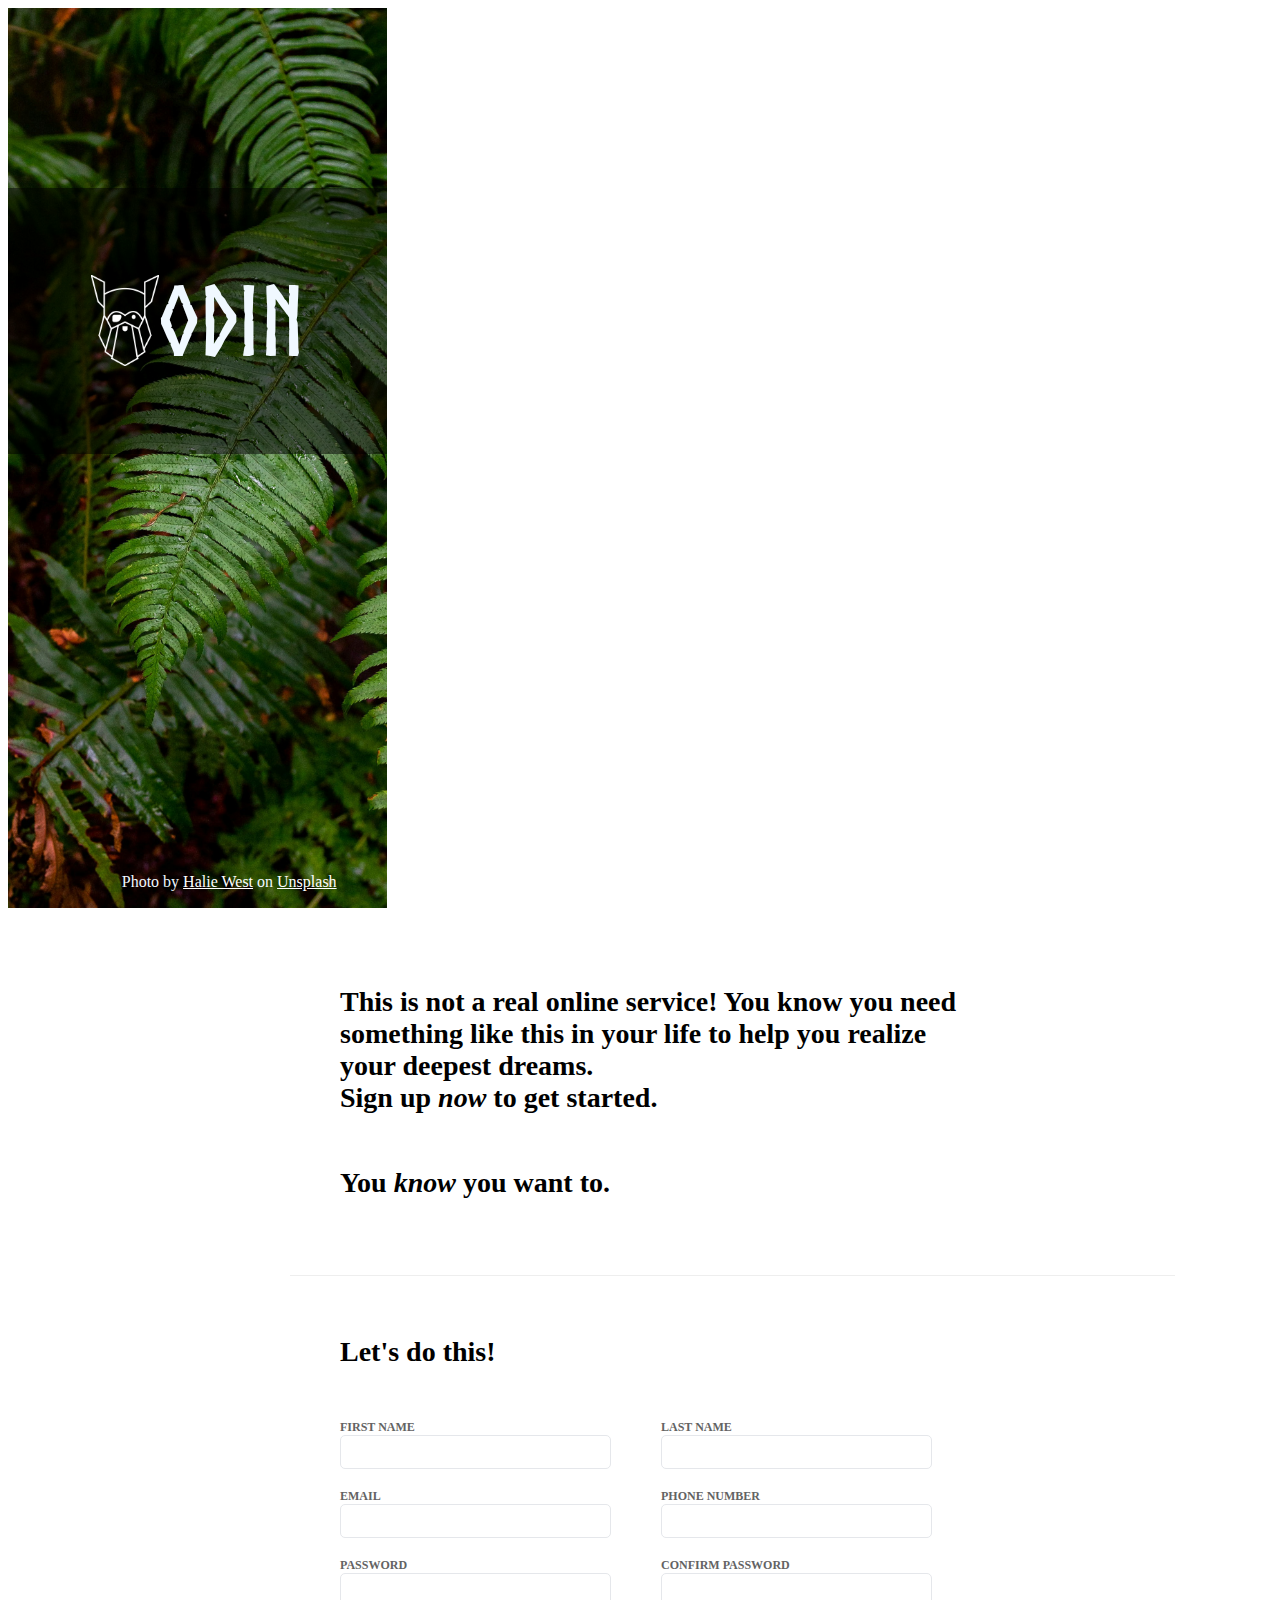
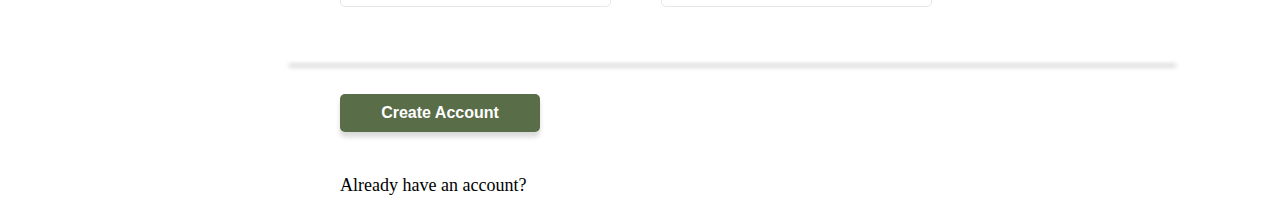
<file: index.html>
<!DOCTYPE html>
<html lang="en">
<head>
    <meta charset="UTF-8">
    <meta name="viewport" content="width=device-width, initial-scale=1.0">
    <title>Odin Sign-Up Form</title>
    <link rel="stylesheet" href="styles.css">
    <meta name="description" content="A beautiful, responsive sign-up form built as part of The Odin Project curriculum">
</head>
<body>
    <div id="sidebar">
        <div id="banner">
            <img src="odin-logo.png" id="Odin-Logo" alt="Odin Project Logo">
            <h1>ODIN</h1>
        </div>
        <p>Photo by <a href="https://unsplash.com/@haliewestphoto">Halie West</a> on <a href="https://unsplash.com/photos/25xggax4bSA">Unsplash</a></p>
    </div>
    
    <main id="Sign-up">
        <section class="intro-section">
            <p class="form-intro">This is not a real online service! You know you need something like this in your life to help you realize your deepest dreams.<br>Sign up <em>now</em> to get started.</p>
            <p class="form-intro">You <em>know</em> you want to.</p>
        </section>
        
        <hr>
        
        <section class="form-section-container">
            <p class="form-intro" id="test">Let's do this!</p>
            <form action="#" method="POST" id="signup-form" novalidate>
                <div class="form-section">
                    <div class="form-input">
                        <label for="first-name">FIRST NAME</label>
                        <input type="text" name="first-name" id="first-name" required>
                    </div>
                    <div class="form-input">
                        <label for="last-name">LAST NAME</label>
                        <input type="text" name="last-name" id="last-name" required>
                    </div>
                </div>
                <div class="form-section">
                    <div class="form-input">
                        <label for="email">EMAIL</label>
                        <input type="email" name="email" id="email" required>
                    </div>
                    <div class="form-input">
                        <label for="phone-number">PHONE NUMBER</label>
                        <input type="tel" name="phone-number" id="phone-number">
                    </div>
                </div>
                <div class="form-section">
                    <div class="form-input">
                        <label for="pwd">PASSWORD</label>
                        <input type="password" name="pwd" id="pwd" required>
                    </div>
                    <div class="form-input">
                        <label for="confirm-pwd">CONFIRM PASSWORD</label>
                        <input type="password" name="confirm-pwd" id="confirm-pwd" required>
                    </div>
                </div>
                <div id="error" aria-live="polite"></div>
            </form>
        </section>
        
        <hr id="divider">
        
        <section class="submit-section">
            <button type="submit" form="signup-form">Create Account</button>
            <p id="login">Already have an account? <a href="#" aria-label="Log in to existing account">Log in</a></p>
        </section>
    </main>
    
    <script src="script.js"></script>
</body>
</html>
</file>
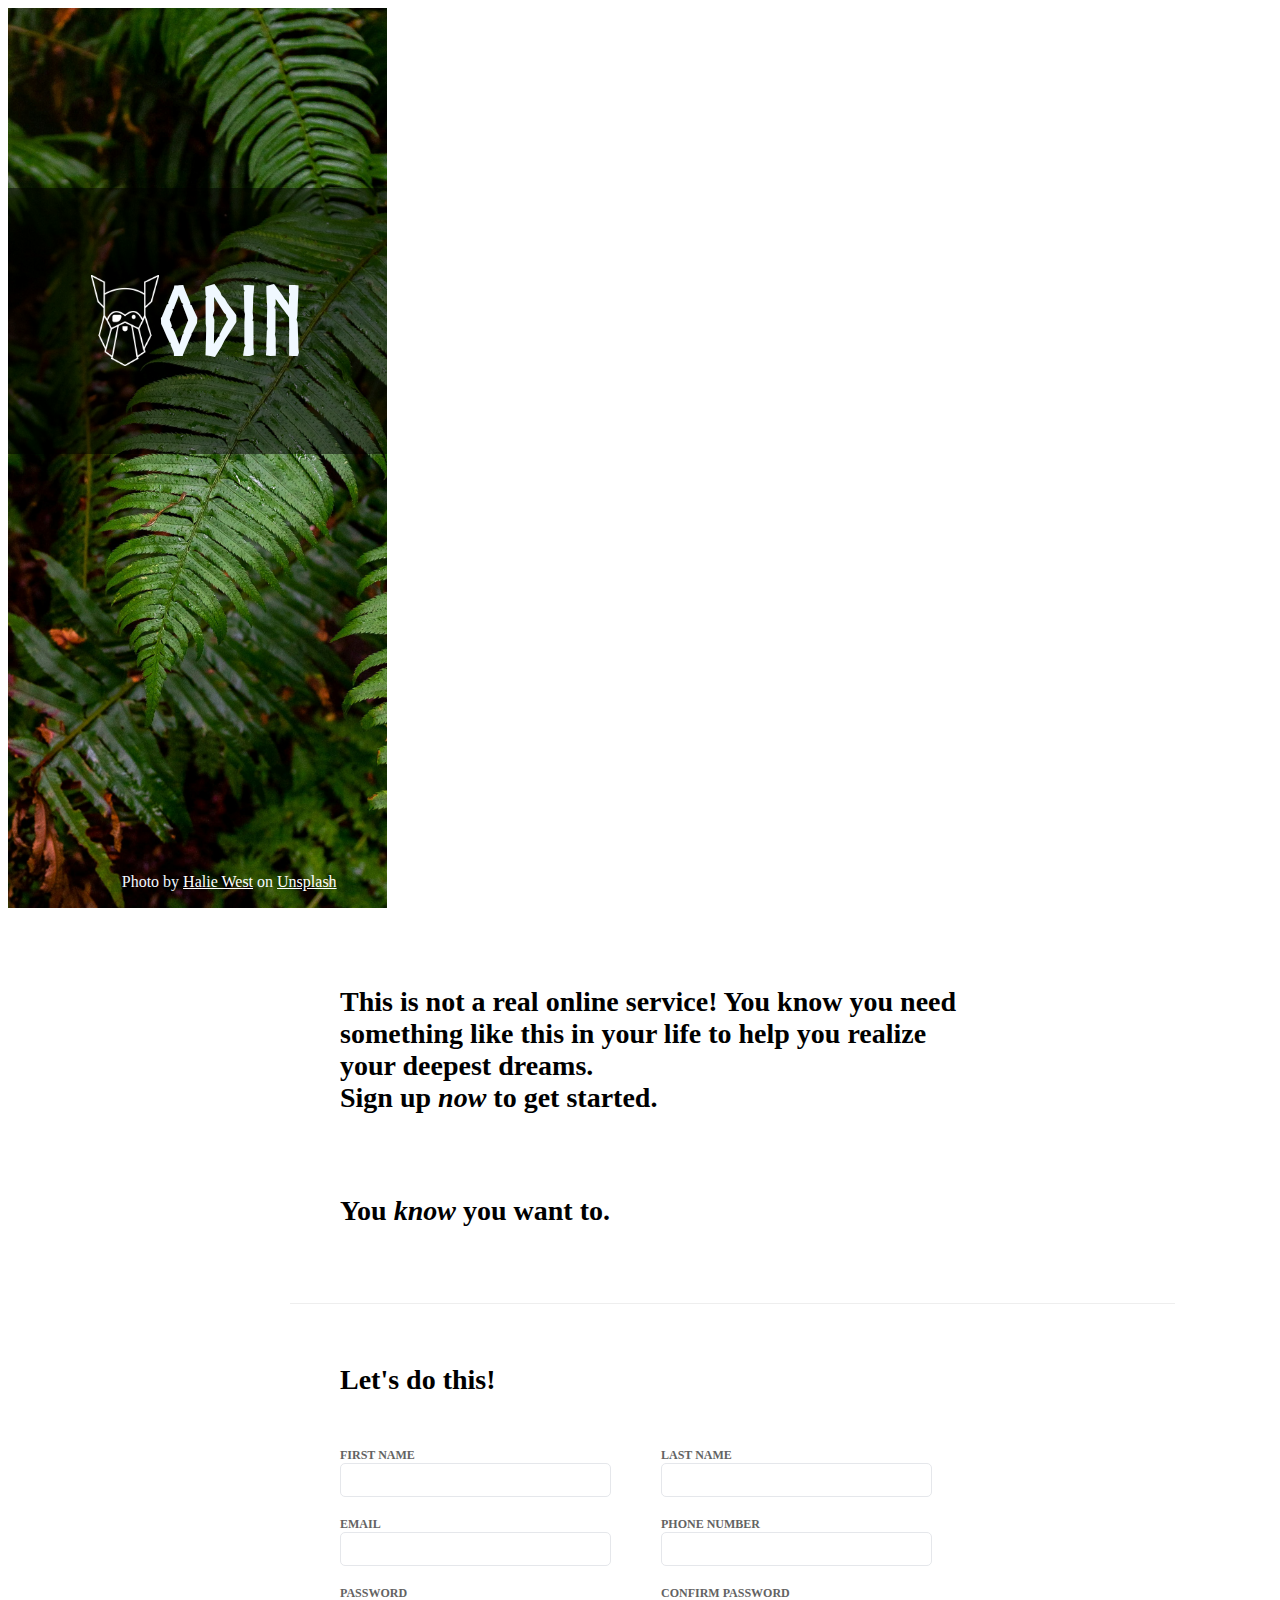
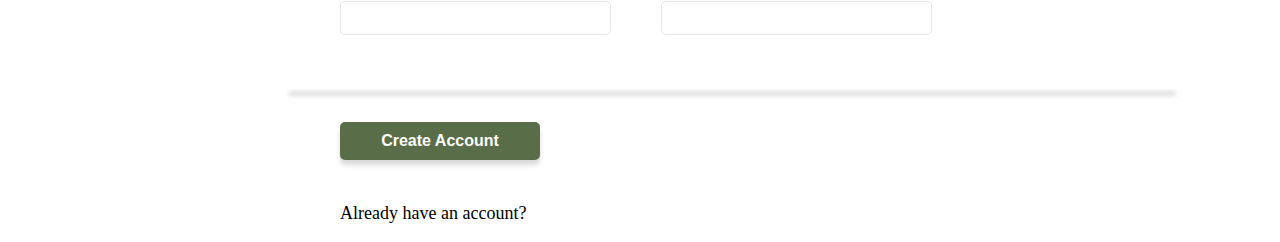
<file: OdinForm.html>
<!DOCTYPE html>
<html lang="en">
<head>
    <meta charset="UTF-8">
    <meta name="viewport" content="width=device-width, initial-scale=1.0">
    <title>Sign-up-Form</title>
    <link rel="stylesheet" href="styles.css">
</head>
<body>
    <div id="sidebar">
        <div id="banner">
            <img src="odin-logo.png" id="Odin-Logo">
            <h1>ODIN</h1>
        </div>
        <p>Photo by <a href="https://unsplash.com/@haliewestphoto">Halie West</a> on <a href="https://unsplash.com/photos/25xggax4bSA">Unsplash</a></p>
    </div>
    <div id="Sign-up">
        <p class="form-intro">This is not a real online service! You know you need something like this in your life to help you realize your deepest dreams.<br>Sign up <em>now</em> to get started.</p>
        <p class="form-intro">You <em>know</em> you want to.</p>
        <hr>
            <p class="form-intro" id="test">Let's do this!</p>
            <form action="" method="POST">
                <div class="form-section">
                    <div class="form-input">
                        <label for="first-name">FIRST NAME</label>
                        <input type="text" name="first-name" id="first-name">
                    </div>
                    <div class="form-input">
                        <label for="last-name">LAST NAME</label>
                        <input type="text" name="last-name" id="last-name">
                    </div>
                </div>
                <div class="form-section">
                    <div class="form-input">
                        <label for="email">EMAIL</label>
                        <input type="email" name="email" id="email">
                    </div>
                    <div class="form-input">
                        <label for="phone-number">PHONE NUMBER</label>
                        <input type="tel" name="phone-number" id="phone-number">
                    </div>
                </div>
                <div class="form-section">
                    <div class="form-input">
                        <label for="pwd">PASSWORD</label>
                        <input type="password" name="pwd" id="pwd">
                    </div>
                    <div class="form-input">
                        <label for="confirm-pwd">CONFIRM PASSWORD</label>
                        <input type="password" name="confirm-pwd" id="confirm-pwd">
                    </div>
                </div>
                <div id="error"> </div>
            </form>
            <hr id="divider">
            <button type="button">Create Account</button>
            <p id="login">Already have an account? <a href="">Log in</a></p>
        </div>
    </body>
</html>
</file>
<file: styles.css>
@font-face {
    font-family: NorseBold;
    src: url(Norse-Bold.otf);
    font-weight: normal; /* Specify weight */
    font-style: normal;  /* Specify style */
}

#sidebar{
    position: relative;
    width: 30%;
    height: 100vh;
    background-image: url(halie-west-25xggax4bSA-unsplash.jpg);
    background-size: cover;
    float: left;
}
#banner {
    display: flex;
    align-items: center;
    justify-content: center;
    background-color: rgba(0, 0, 0, 0.514);
    padding: 20px;
    position: relative;
    top: 20vh;
}

#Odin-Logo {
    width: 20%;
    height: auto;
}
#sidebar h1 {
    font-family: 'NorseBold', Arial, Helvetica, sans-serif;
    font-size: 6em;
    color: aliceblue;
}
#sidebar p {
    position: absolute;
    bottom: 1px;
    left: 30%;
    color: aliceblue;
}
a {
    color: white;
}
#Sign-up {
    display: flex;
    flex-direction: column;
    width: 50%;
    padding-right:300px;
    float: right;
    padding-top: 50px;
}

.form-intro {
    font-weight: 700;
    font-size: 28px;
}

.form-intro:nth-child(2) {
    padding-top: 25px;
    padding-bottom: 40px;
}
#test {
    line-height: 80px;
}
hr {
    position: relative;
    left: -50px;
    width: 140%;
    height: 1px;
    background-color: #eeeeee;
    border: none;
}

form {
    display: flex;
    flex-direction: column;
    gap: 20px;
    padding-bottom: 25px;
}
.form-section {
    display: flex;
    gap: 50px;
}

.form-input {
    display: flex;
    flex-direction: column;
}

#divider {
    background-color: white;
    box-shadow: 0px 5px 5px 1px #c9c9c9;
}
button {
    background-color: #596D48;
    color: white;
    font-family: 'Nunito', sans-serif;
    font-size: 16px;
    font-weight: bold;
    width: 200px;
    margin-top: 25px;
    margin-bottom: 25px;
    padding: 10px;
    border: none;
    border-radius: 5px;
    box-shadow: 0px 5px 5px rgb(218, 218, 218);
}

button:active {
    transform: translateY(5px);
    box-shadow: none;
}

#login {
    font-size: 18px;
}

#sign-up a {
    color: #596D48;
    font-weight: bold;
    text-decoration: none;
}

label {
    font-size: 12px;
    font-weight: 900;
    color: #636363;
}

input {
    font-family: 'Nunito', sans-serif;
    font-size: 20px;
    line-height: 30px;
    text-indent: 10px;
    border: 1px solid #E5E7EB;
    border-radius: 5px;
}

input:focus {
    outline: none;
    border-color: blue;
    box-shadow: 1px 1px 5px rgb(170, 170, 170);
}

#error {
    color: red;
}

.pwd-error {
    outline: none;
    border-color: red;
}
</file>
